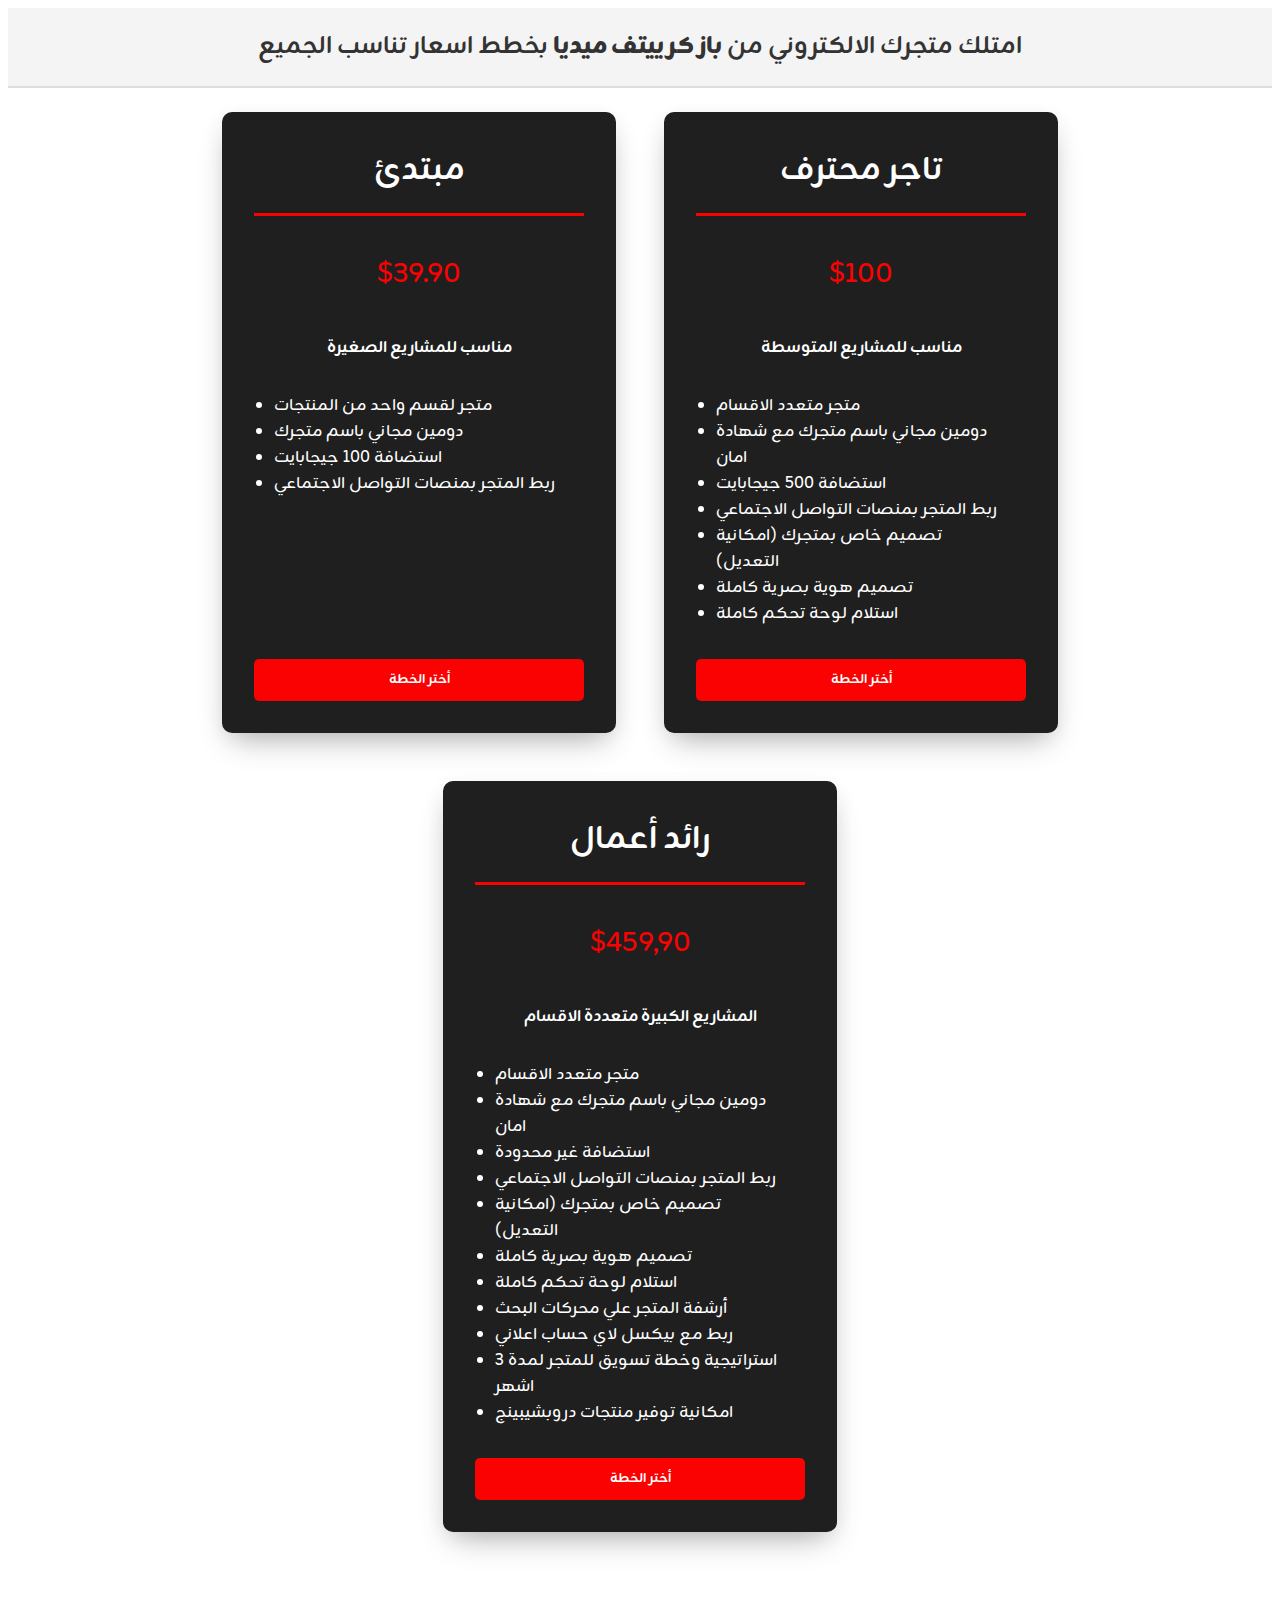
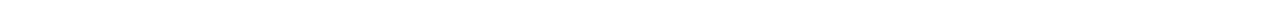
<file: pricing.html>
<!DOCTYPE html>
<html lang="en">

<head>
    <meta charset="UTF-8">
    <meta name="viewport" content="width=device-width, initial-scale=1.0">
    <link rel="preconnect" href="https://fonts.googleapis.com">
    <link rel="preconnect" href="https://fonts.gstatic.com" crossorigin>
    <link
        href="https://fonts.googleapis.com/css2?family=Zain:ital,wght@0,200;0,300;0,400;0,700;0,800;0,900;1,300;1,400&display=swap"
        rel="stylesheet">
    <link rel="shortcut icon" type="image/png" href="favicon.png">
    <title>صفحة التسعير</title>
    <link rel="stylesheet" href="style-price.css">
</head>

<body>
    <header class="header">
        <h1 class="header__title">امتلك متجرك الالكتروني من <strong>باز كرييتف ميديا</strong> بخطط اسعار تناسب الجميع
        </h1>
    </header>
    <div class="pricing pricing--sonam">
        <div class="pricing__item">
            <h3 class="pricing__title">مبتدئ</h3>
            <div class="pricing__price"><span class="pricing__currency">$</span>39.90</div>
            <p class="pricing__sentence">مناسب للمشاريع الصغيرة</p>
            <ul class="pricing__feature-list">
                <li class="pricing__feature">متجر لقسم واحد من المنتجات</li>
                <li class="pricing__feature">دومين مجاني باسم متجرك</li>
                <li class="pricing__feature">استضافة 100 جيجابايت</li>
                <li class="pricing__feature">ربط المتجر بمنصات التواصل الاجتماعي </li>
            </ul>
            <button class="pricing__action"><a href="https://wa.me/966567296373" target="_blank"> أختر
                    الخطة</a></button>
        </div>
        <div class="pricing__item">
            <h3 class="pricing__title">تاجر محترف</h3>
            <div class="pricing__price"><span class="pricing__currency">$</span>100</div>
            <p class="pricing__sentence">مناسب للمشاريع المتوسطة </p>
            <ul class="pricing__feature-list">
                <li class="pricing__feature">متجر متعدد الاقسام</li>
                <li class="pricing__feature">دومين مجاني باسم متجرك مع شهادة امان</li>
                <li class="pricing__feature">استضافة 500 جيجابايت</li>
                <li class="pricing__feature">ربط المتجر بمنصات التواصل الاجتماعي </li>
                <li class="pricing__feature">تصميم خاص بمتجرك (امكانية التعديل)</li>
                <li class="pricing__feature">تصميم هوية بصرية كاملة </li>
                <li class="pricing__feature">استلام لوحة تحكم كاملة</li>

            </ul>
            <button class="pricing__action"><a href="https://wa.me/966567296373" target="_blank"> أختر
                    الخطة</a></button>
        </div>
        <div class="pricing__item">
            <h3 class="pricing__title">رائد أعمال</h3>
            <div class="pricing__price"><span class="pricing__currency">$</span>459,90</div>
            <p class="pricing__sentence">المشاريع الكبيرة متعددة الاقسام</p>
            <ul class="pricing__feature-list">
                <li class="pricing__feature">متجر متعدد الاقسام</li>
                <li class="pricing__feature">دومين مجاني باسم متجرك مع شهادة امان</li>
                <li class="pricing__feature">استضافة غير محدودة</li>
                <li class="pricing__feature">ربط المتجر بمنصات التواصل الاجتماعي </li>
                <li class="pricing__feature">تصميم خاص بمتجرك (امكانية التعديل)</li>
                <li class="pricing__feature">تصميم هوية بصرية كاملة </li>
                <li class="pricing__feature">استلام لوحة تحكم كاملة</li>
                <li class="pricing__feature">أرشفة المتجر علي محركات البحث</li>
                <li class="pricing__feature">ربط مع بيكسل لاي حساب اعلاني </li>
                <li class="pricing__feature">استراتيجية وخطة تسويق للمتجر لمدة 3 اشهر </li>
                <li class="pricing__feature">امكانية توفير منتجات دروبشيبينج </li>
            </ul>
            <button class="pricing__action"><a href="https://wa.me/966567296373" target="_blank"> أختر
                    الخطة</a></button>
        </div>
    </div>
</body>

</html>
</file>
<file: style-price.css>
@import url('https://fonts.googleapis.com/css2?family=Zain:ital,wght@0,200;0,300;0,400;0,700;0,800;0,900;1,300;1,400&display=swap');
*{
    font-family: "Zain", serif;
}
/* تنسيقات الهيدر */
.header {
    background-color: #f4f4f4;
    padding: 20px;
    text-align: center;
    border-bottom: 2px solid #ddd;
}

.header__title {
    font-size: 1.5rem;
    color: #333;
    margin: 0;
    line-height: 1.6;
}

/* جعل النص متجاوبًا */
@media (max-width: 768px) {
    .header__title {
        font-size: 1.2rem;
        padding: 10px;
    }
}

@media (max-width: 480px) {
    .header__title {
        font-size: 1rem;
    }
}

.pricing {
	display: flex;
	flex-wrap: wrap;
	justify-content: center;
	width: 100%;
	margin: 0 auto 3em;
}

.pricing__item {
	position: relative;
	display: flex;
	flex-direction: column;
	align-items: stretch;
	text-align: center;
	flex: 0 1 330px;
}

.pricing__feature-list {
	text-align: left;
}

.pricing__action {
	color: inherit;
	border: none;
	background: none;
}

.pricing__action:focus {
	outline: none;
}

.pricing--sonam .pricing__item {
	margin: 1.5em;
	padding: 2em;
	cursor: default;
	border-radius: 10px;
	background: #1F1F1F;
	box-shadow: 0 5px 20px rgba(0,0,0,0.05), 0 15px 30px -10px rgba(0,0,0,0.3);
	transition: background 0.3s;
    color: #fff;
}

.pricing--sonam .pricing__item:hover {
	background: #141315;
}

.pricing--sonam .pricing__title {
	font-size: 2em;
	width: 100%;
	margin: 0 0 0.25em;
	padding: 0 0 0.5em;
	border-bottom: 3px solid #fa0202;
    color: #fff;
}

.pricing--sonam .pricing__price {
	color: #fa0202;
	font-size: 1.75em;
	padding: 1em 0 0.75em;
}

.pricing--sonam .pricing__sentence {
	font-weight: bold;
}

.pricing--sonam .pricing__feature-list {
	margin: 0;
	padding: 1em 1.25em 2em;
}

.pricing--sonam .pricing__action {
	font-weight: bold;
	margin-top: auto;
	padding: 0.75em 2em;
	border-radius: 5px;
	background: #fa0202;
	transition: background 0.3s;
}
.pricing--sonam .pricing__action a{
    text-decoration: none;
    color: #fff;
}

.pricing--sonam .pricing__action:hover,
.pricing--sonam .pricing__action:focus {
	background: #BD3C3C;
}
</file>
